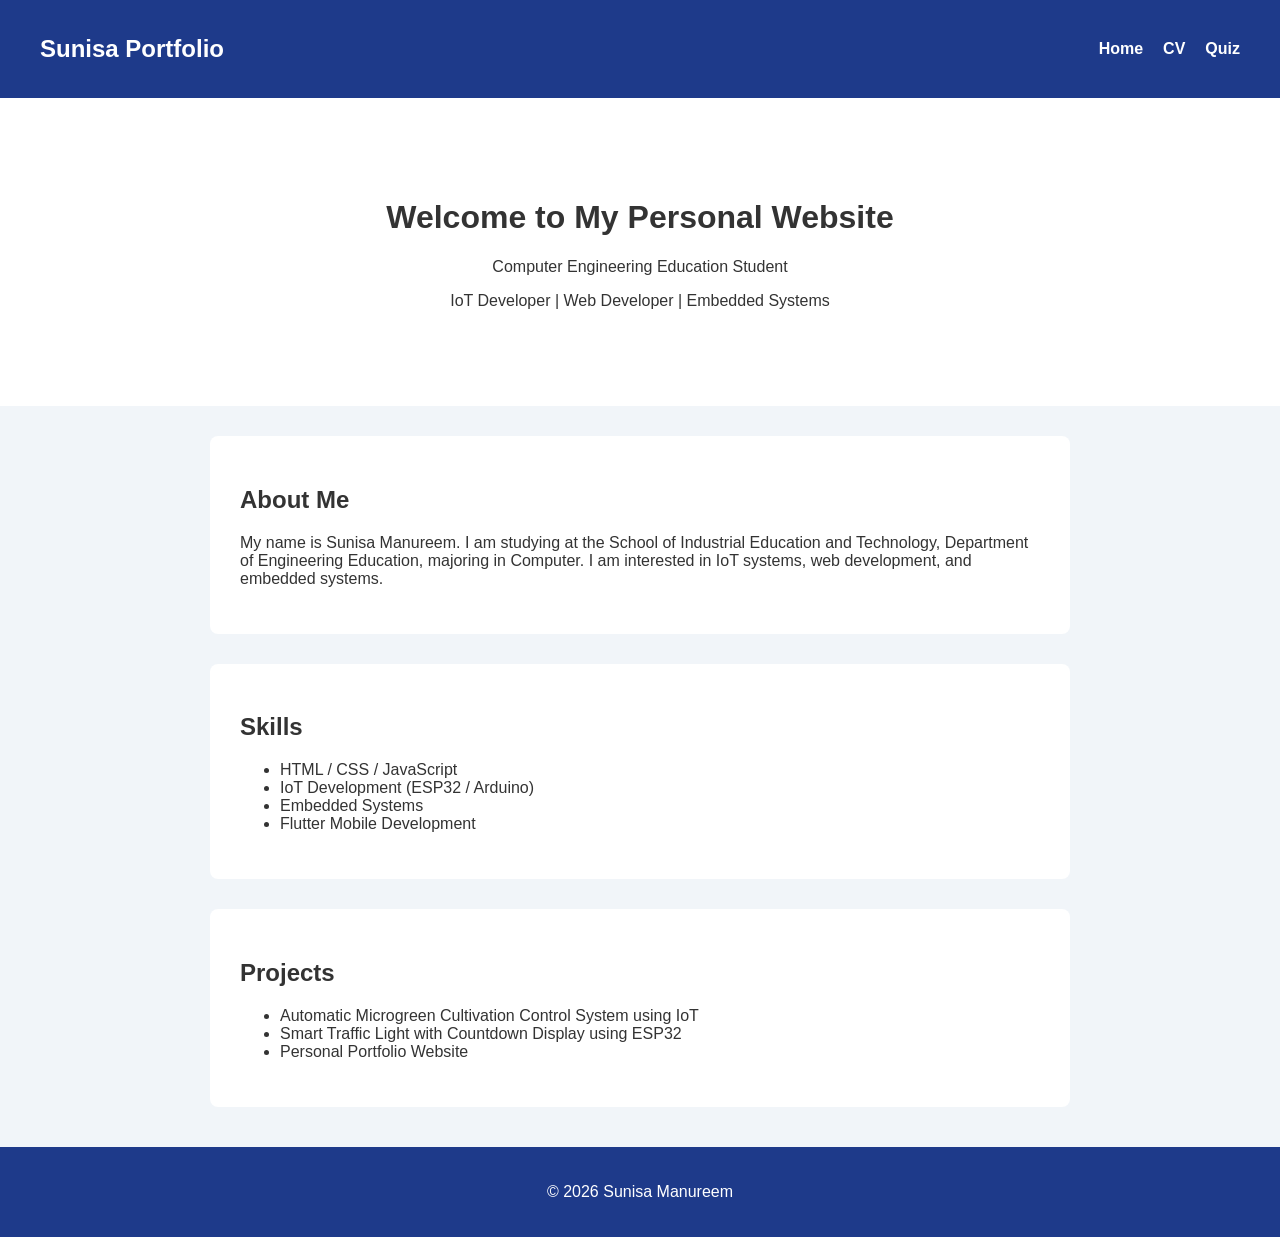
<file: index.html>
<!DOCTYPE html>
<html lang="en">
<head>
<meta charset="UTF-8">
<meta name="viewport" content="width=device-width, initial-scale=1.0">

<title>Sunisa Portfolio</title>

<link rel="stylesheet" href="css/style.css">

</head>

<body>

<nav>

<h2>Sunisa Portfolio</h2>

<ul>
<li><a href="index.html">Home</a></li>
<li><a href="cv.html">CV</a></li>
<li><a href="quiz.html">Quiz</a></li>
</ul>

</nav>

<header>

<h1>Welcome to My Personal Website</h1>
<p>Computer Engineering Education Student</p>
<p>IoT Developer | Web Developer | Embedded Systems</p>
</header>
<main>

<section>

<h2>About Me</h2>

<p>
My name is Sunisa Manureem. I am studying at the School of Industrial Education and Technology,
Department of Engineering Education, majoring in Computer.
I am interested in IoT systems, web development, and embedded systems.
</p>

</section>

<section>

<h2>Skills</h2>

<ul>
<li>HTML / CSS / JavaScript</li>
<li>IoT Development (ESP32 / Arduino)</li>
<li>Embedded Systems</li>
<li>Flutter Mobile Development</li>

</ul>

</section>

<section>

<h2>Projects</h2>

<ul>

<li>Automatic Microgreen Cultivation Control System using IoT</li>

<li>Smart Traffic Light with Countdown Display using ESP32</li>

<li>Personal Portfolio Website</li>

</ul>

</section>

</section>
</main>
<footer>

<p>© 2026 Sunisa Manureem</p>

</footer>
</body>
</html>
</file>
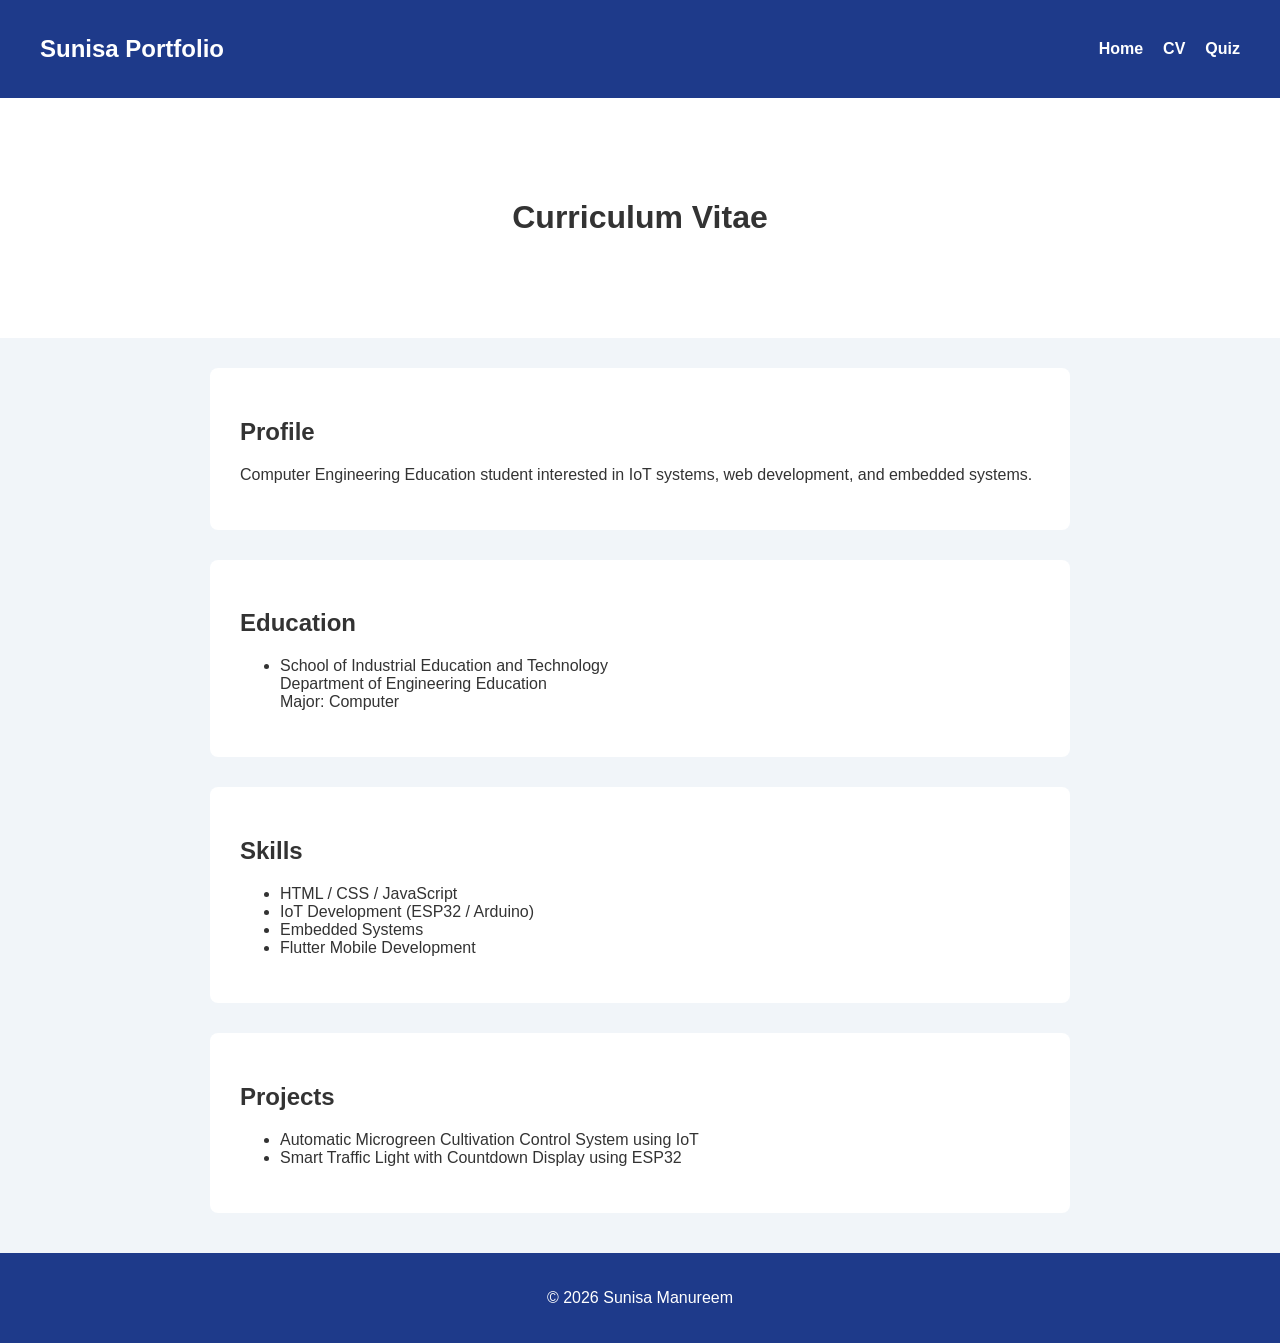
<file: cv.html>
<!DOCTYPE html>
<html lang="en">
<head>
<meta charset="UTF-8">
<meta name="viewport" content="width=device-width, initial-scale=1.0">

<title>Sunisa CV</title>

<link rel="stylesheet" href="css/style.css">

</head>

<body>

<nav>

<h2>Sunisa Portfolio</h2>

<ul>
<li><a href="index.html">Home</a></li>
<li><a href="cv.html">CV</a></li>
<li><a href="quiz.html">Quiz</a></li>
</ul>

</nav>

<header>

<h1>Curriculum Vitae</h1>

</header>

<main>

<section>

<h2>Profile</h2>

<p>
Computer Engineering Education student interested in IoT systems,
web development, and embedded systems.
</p>

</section>


<section>

<h2>Education</h2>

<ul>

<li>
School of Industrial Education and Technology<br>
Department of Engineering Education<br>
Major: Computer
</li>

</ul>

</section>


<section>

<h2>Skills</h2>

<ul>
<li>HTML / CSS / JavaScript</li>
<li>IoT Development (ESP32 / Arduino)</li>
<li>Embedded Systems</li>
<li>Flutter Mobile Development</li>
</ul>

</section>


<section>

<h2>Projects</h2>

<ul>

<li>Automatic Microgreen Cultivation Control System using IoT</li>

<li>Smart Traffic Light with Countdown Display using ESP32</li>

</ul>

</section>

</main>

<footer>

<p>© 2026 Sunisa Manureem</p>

</footer>

</body>
</html>
</file>
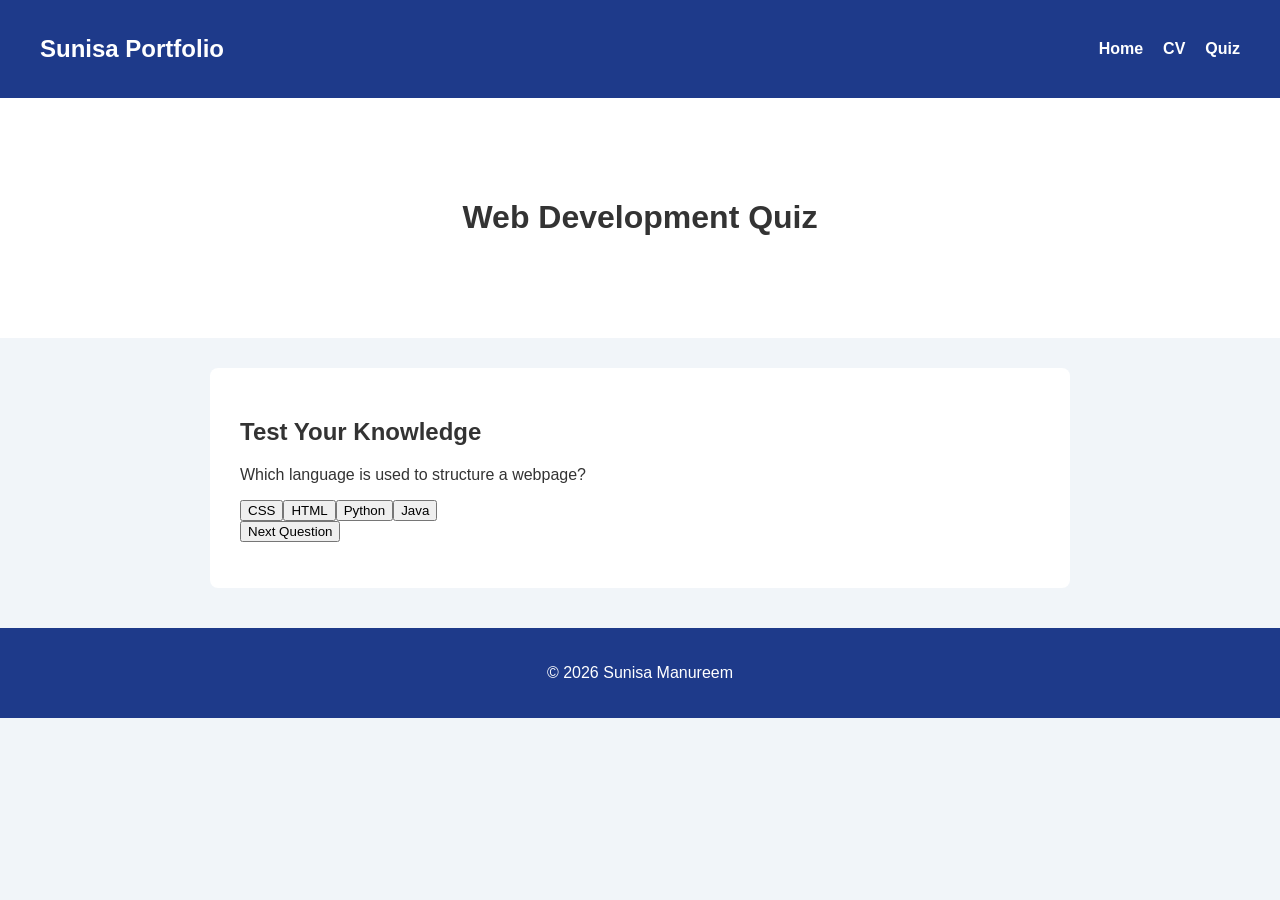
<file: quiz.html>
<!DOCTYPE html>
<html lang="en">
<head>
<meta charset="UTF-8">
<meta name="viewport" content="width=device-width, initial-scale=1.0">

<title>Web Quiz</title>

<link rel="stylesheet" href="css/style.css">

</head>

<body>

<nav>

<h2>Sunisa Portfolio</h2>

<ul>
<li><a href="index.html">Home</a></li>
<li><a href="cv.html">CV</a></li>
<li><a href="quiz.html">Quiz</a></li>
</ul>

</nav>

<header>

<h1>Web Development Quiz</h1>

</header>

<main>

<section>

<h2>Test Your Knowledge</h2>

<p id="question"></p>

<div id="answers"></div>

<button id="nextBtn">Next Question</button>

<p id="score"></p>

</section>

</main>

<footer>

<p>© 2026 Sunisa Manureem</p>

</footer>

<script src="js/quiz.js"></script>

</body>
</html>
</file>
<file: css/style.css>
body{
font-family: Arial, sans-serif;
margin:0;
background:#f1f5f9;
color:#333;
}
nav{
display:flex;
justify-content:space-between;
align-items:center;
background:#1e3a8a;
color:white;
padding:15px 40px;
}
nav ul{
display:flex;
gap:20px;
list-style:none;
margin:0;
padding:0;
}
nav a{
color:white;
text-decoration:none;
font-weight:bold;
}

nav a:hover{
text-decoration:underline;
}
header{
text-align:center;
padding:80px 20px;
background:white;
}
section{
background:white;
margin:30px auto;
padding:30px;
max-width:800px;
border-radius:8px;
}
footer{
text-align:center;
padding:20px;
background:#1e3a8a;
color:white;
margin-top:40px;
}
@media (max-width:768px){

nav{
flex-direction:column;
align-items:flex-start;
}

nav ul{
flex-direction:column;
gap:10px;
margin-top:10px;
}

header{
padding:40px 20px;
}

section{
margin:20px;
}

}
</file>
